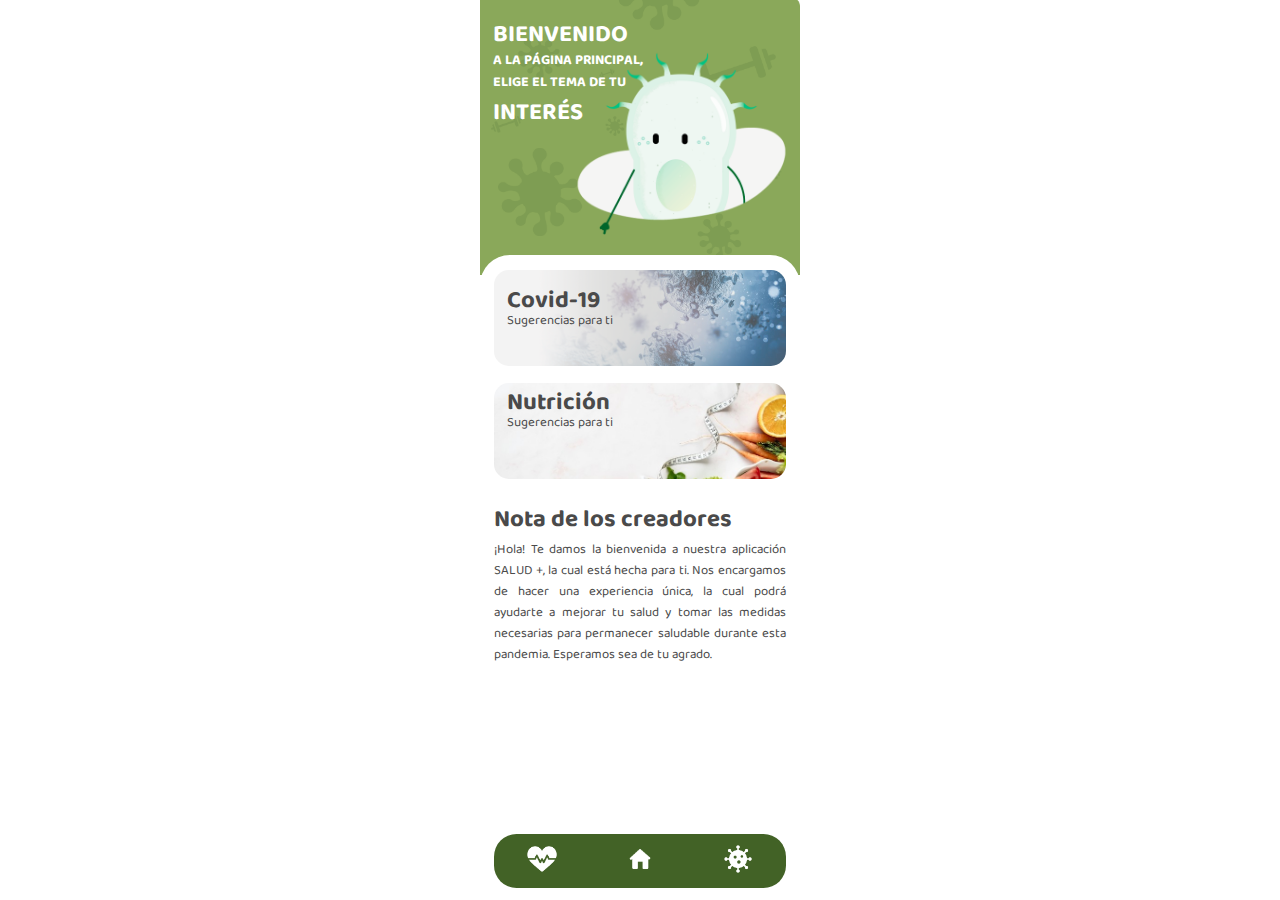
<file: home.html>
<!DOCTYPE html>
<html lang="es">
<head>
    <meta charset="UTF-8">
    <meta http-equiv="X-UA-Compatible" content="IE=edge">
    <meta name="viewport" content="width=device-width, initial-scale=1.0">

    <!-- sections of styles -->
    <link rel="stylesheet" href="css/general.css">
    <link rel="stylesheet" href="css/home.css">
    <link rel="stylesheet" href="css/footer.css">
   
    <!-- Fonts -->
    <link rel="preconnect" href="https://fonts.googleapis.com">
    <link rel="preconnect" href="https://fonts.gstatic.com" crossorigin>
    <link href="https://fonts.googleapis.com/css2?family=Baloo+2&display=swap" rel="stylesheet">

    <link href="https://fonts.googleapis.com/css2?family=Baloo+2:wght@800&display=swap" rel="stylesheet">
    <link href="https://fonts.googleapis.com/css2?family=Baloo+Bhaina+2&display=swap" rel="stylesheet">
    
    <title>Salud+</title>
</head>
<body>
        <section class="section-home">
            <div class="home-img">
                <h1 class="section-home-titulo">
                BIENVENIDO
                </h1>
                <h2 class="section-home-titulo2">
                A LA PÁGINA PRINCIPAL,<br>
                ELIGE EL TEMA DE TU 
                </h2>
                <h1 class="section-home-titulo3">
                INTERÉS
                </h1>
                <img src="img/miloseñal.png" alt=""></div>
            <div class="home">
            <div class="home-contenido">        
                <a href="" class="covid">
                    <h1>Covid-19</h1>
                    <p>Sugerencias para ti</p>
                </a>
                <a href="/nutricion.html" class="nutricion">
                    <h1>Nutrición</h1>
                    <p>Sugerencias para ti</p>
                </a>
            <h1 class="section-home-subtitulo">Nota de los creadores</h1>
            <p class="section-home-parrafo">¡Hola! Te damos la bienvenida a nuestra aplicación SALUD +, la cual está hecha para ti. Nos encargamos de hacer una experiencia única, la cual podrá ayudarte a mejorar tu salud y tomar las medidas necesarias para permanecer saludable durante esta pandemia. Esperamos sea de tu agrado.</p>
            </div>
            </div>
        </section>
        <div class="caja-footer">
            <footer class="footer">
                <ul class="caja-iconos">
                    <li>
                    <a href="nutricion.html">
                        <img src="img/icono1.png" class="icono1" alt="">
                    </a>
                    </li>
                    <li>
                    <a href="home.html">
                        <img src="img/icono2.png" class="icono2" alt="">
                    </a>
                    </li>
                    <li>
                    <a href="nutricion.html">
                        <img src="img/icono3.png" class="icono3" alt="">
                    </a>
                    </li>
                </ul>
            </footer>
        </div> 
        
        
    <script src="js/Main.js"></script>

</body>
</html>
</file>
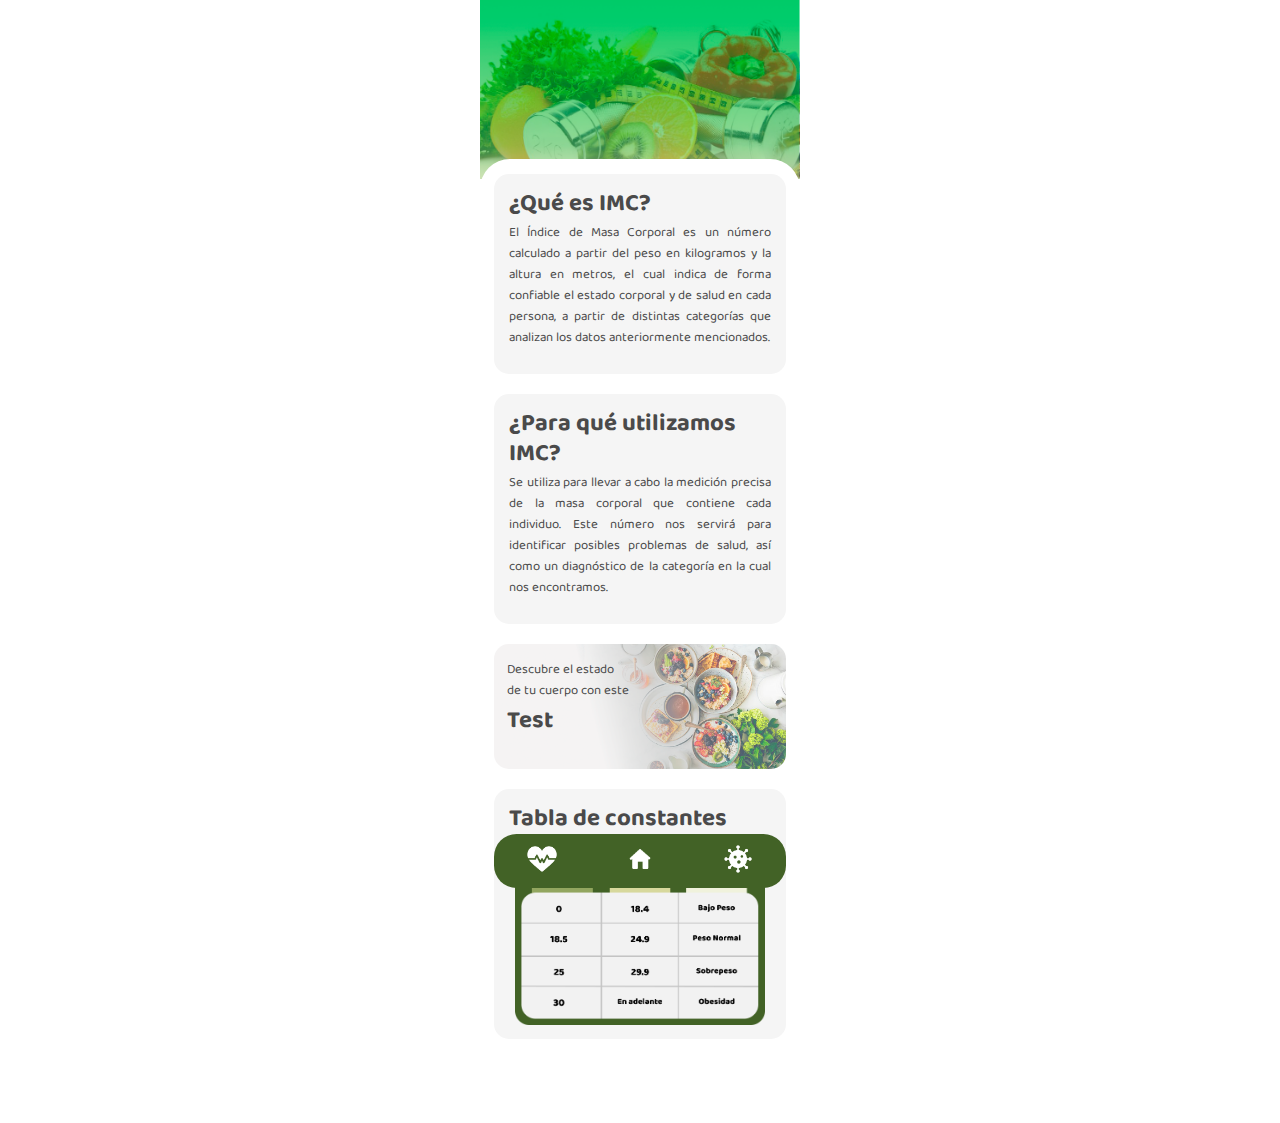
<file: nutricion.html>
<!DOCTYPE html>
<html lang="es">
<head>
    <meta charset="UTF-8">
    <meta http-equiv="X-UA-Compatible" content="IE=edge">
    <meta name="viewport" content="width=device-width, initial-scale=1.0">

    <!-- sections of styles -->
    <link rel="stylesheet" href="css/general.css">
    <link rel="stylesheet" href="css/nutricion.css">
    <link rel="stylesheet" href="css/footer.css">

   
    <!-- Fonts -->
    <link rel="preconnect" href="https://fonts.googleapis.com">
    <link rel="preconnect" href="https://fonts.gstatic.com" crossorigin>
    <link href="https://fonts.googleapis.com/css2?family=Baloo+2&display=swap" rel="stylesheet">

    <link href="https://fonts.googleapis.com/css2?family=Baloo+2:wght@800&display=swap" rel="stylesheet">
    <link href="https://fonts.googleapis.com/css2?family=Baloo+Bhaina+2&display=swap" rel="stylesheet">
    
    <title>Salud+</title>
</head>
<body>
        <section class="section-nutricion">
            <div class="nutricion-img"></div>
            <div class="nutricion-contenido">        
                <div class="contenedor-parrafo1">
                    <h1 class="section-nutricion-subtitulo">¿Qué es IMC?</h1>
                    <p class="section-nutricion-parrafo">El Índice de Masa Corporal es un número calculado a partir del peso en kilogramos y la altura en metros, el cual indica de forma confiable el estado corporal y de salud en cada persona, a partir de distintas categorías que analizan los datos anteriormente mencionados.
                    </p>
                </div>
                <div class="contenedor-parrafo2">
                    <h1 class="section-nutricion-subtitulo">¿Para qué utilizamos IMC?</h1>
                    <p class="section-nutricion-parrafo">Se utiliza para llevar a cabo la medición precisa de la masa corporal que contiene cada individuo. Este número nos servirá para identificar posibles problemas de salud, así como un diagnóstico de la categoría en la cual nos encontramos.
                    </p>
                </div>
                <a href="nutricion-start.html" class="caja-test">
                    <p>Descubre el estado<br>de tu cuerpo con este</p>
                    <h1>Test</h1>
                </a>
                <div class="contenedor-constantes">
                    <h1 class="section-nutricion-subtitulo">Tabla de constantes para determinar el IMC</h1>
                    <img src="img/TablaIMC.png">
                </div>
            </div>
        </section>
        <div class="caja-footer">
            <footer class="footer">
                <ul class="caja-iconos">
                    <li>
                    <a href="nutricion.html">
                        <img src="img/icono1.png" class="icono1" alt="">
                    </a>
                    </li>
                    <li>
                    <a href="home.html">
                        <img src="img/icono2.png" class="icono2" alt="">
                    </a>
                    </li>
                    <li>
                    <a href="nutricion.html">
                        <img src="img/icono3.png" class="icono3" alt="">
                    </a>
                    </li>
                </ul>
            </footer>
        </div>
        
        
    <script src="js/Main.js"></script>

</body>
</html>
</file>
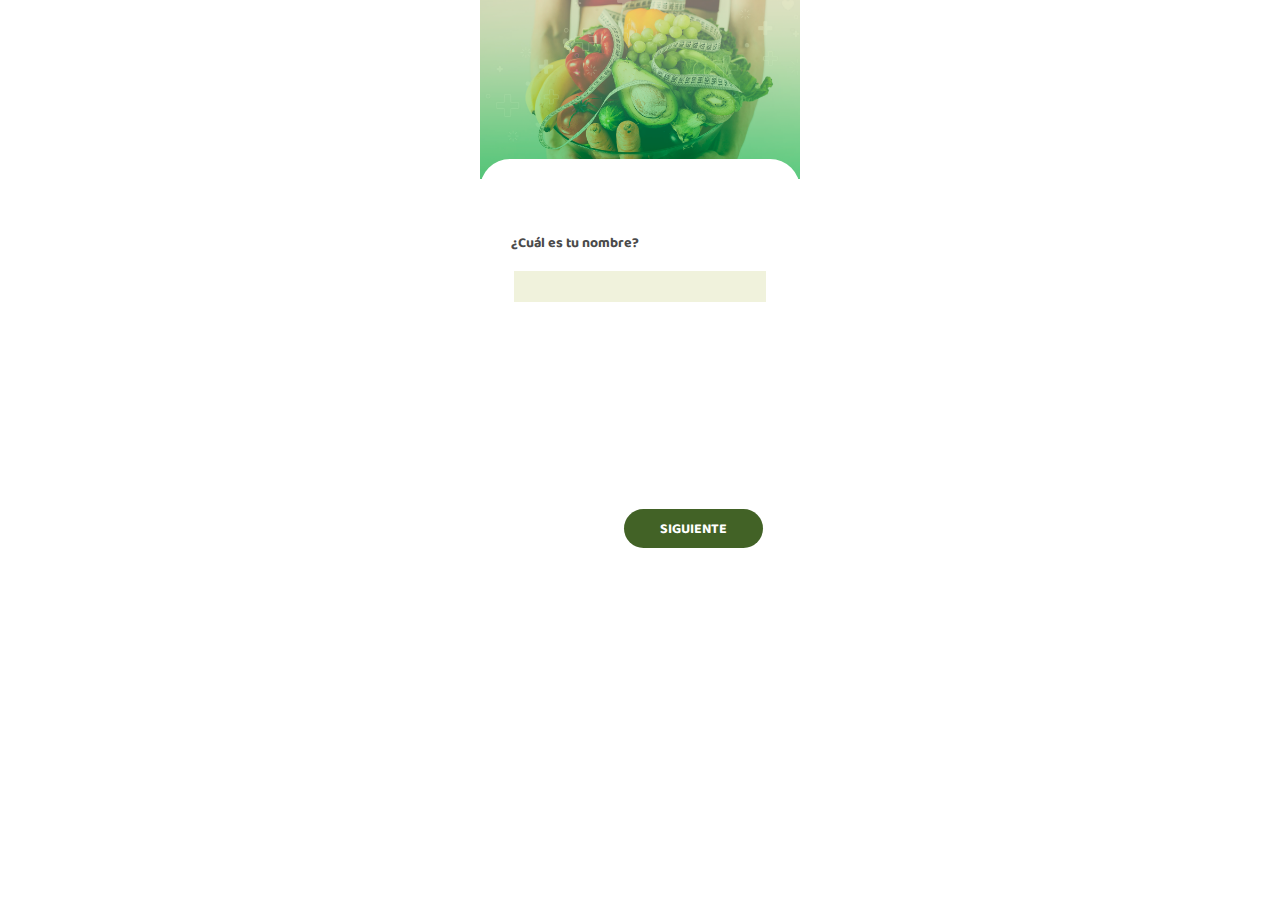
<file: test.html>
<!DOCTYPE html>
<html lang="es">
<head>
    <meta charset="UTF-8">
    <meta http-equiv="X-UA-Compatible" content="IE=edge">
    <meta name="viewport" content="width=device-width, initial-scale=1.0">

    <!-- sections of styles -->
    <link rel="stylesheet" href="css/general.css">
    <link rel="stylesheet" href="css/test.css">
    <link rel="stylesheet" href="css/footer.css">

   
    <!-- Fonts -->
    <link rel="preconnect" href="https://fonts.googleapis.com">
    <link rel="preconnect" href="https://fonts.gstatic.com" crossorigin>
    <link href="https://fonts.googleapis.com/css2?family=Baloo+2&display=swap" rel="stylesheet">

    <link href="https://fonts.googleapis.com/css2?family=Baloo+2:wght@800&display=swap" rel="stylesheet">
    <link href="https://fonts.googleapis.com/css2?family=Baloo+Bhaina+2&display=swap" rel="stylesheet">
    
    <title>Salud+</title>
</head>
<body>
        <section class="section-test">
            <div class="test-img"></div>
            <div class="test-contenido">  
                <form id="formulario-nommbre" class="formulario-nombre">
                    <label><h2>¿Cuál es tu nombre?</h2><input type="text" id="nombre"></label>
                    <button id="btn-siguiente"class="boton"><h2>SIGUIENTE</h2></button>
                </form> 
                <form id="inputFormulario" class="formulario-imc">
                    <label for="estatura">
                        <h2>¿Cuál es tu estatura en metros?</h2>
                        <input 
                        type="number"
                        step="0.01"  
                        class="input-estatura" 
                        name="estatura" 
                        placeholder="Ej. 1.80"
                        id="inputEstatura">
                    </label>
                    <br><br>
                    <label for="peso">
                        <h2 class="peso">¿Cuál es tu peso en libras?</h2>
                        <input 
                        type="number"
                        step="0.01"    
                        class="input-peso" 
                        name="peso" 
                        placeholder="Ej. 90"
                        id="inputPeso">
                    </label>
                    <button class="boton-resultados"><h2>RESULTADOS</h2></button>
                </form>         
            </div>
        </section>        
    <script src="js/Main.js"></script>

</body>
</html>
</file>
<file: css/general.css>
*{
    margin: 0;
    padding: 0;
    font-family: 'Baloo 2', cursive;
    /*font-family: 'Baloo Bhaina 2', cursive;*/
    box-sizing: border-box;
}
html{
    font-size: 10px;
}
:root{
/* variables de color */
--gris-oscuro: rgba(74, 74, 74, 1);
--blanco:      rgba(255, 255, 255, 1);
--verde-olivo: rgba(146, 166, 95, 1);
--verde-claro1:rgba(215, 216, 156, 1);
--verde-oscuro:rgba(66, 98, 38, 1);
--gris-claro:  rgba(245, 245, 245, 1);
--verde-claro2:rgba(240, 242, 220, 1);

 /* variables de tamaño de letra */
 --h1 : 2.4rem;
 --h2 : 1.4rem;
 --parrafo : 1.3rem;

}

body{
    margin: auto;
    
}
section{
    box-sizing: border-box;
    display: flex;
    width:  41.4rem;
    margin: auto;
    margin-bottom:3rem;
}
</file>
<file: css/home.css>
.section-home{
    width: 32rem;
    max-width: 41.4rem;
    display: flex;
    flex-direction: column;
    height:auto; 
    margin: auto;
}
.home-img{
    width: 32rem;
    height: 27.5rem;
    background-image: url(../img/fondo11.png);
    background-size: cover;
    background-repeat: no-repeat;
}
.section-home-titulo{
    font-size: var(--h1);
    color: var(--blanco);
    margin-top: 1.5rem;
    margin-left: 1.3rem;
   
}
.section-home-titulo2{
    font-size: var(--h2);
    color: var(--blanco);
    margin-top: -0.5rem;
    margin-left: 1.3rem;
    
}
.section-home-titulo3{
    font-size: var(--h1);
    color: var(--blanco);
    margin-left: 1.3rem;  
}
.home-img img{
    width: 23.7rem;
    margin-left: 8.3rem;
    margin-top: -10rem;
}
.home-contenido{
    max-width: 32rem;
    height: auto;
    background-color: var(--blanco);
    margin-top: -2rem;
    margin-bottom: 7rem;
    border-radius: 3rem;
    padding: 1.5rem 1.4rem 1.4rem 1.4rem;
}
.covid{
    display: flex;
    flex-direction: column;
    text-decoration: none;
    width: 29.2rem;
    height: 9.6rem;
    margin:auto;
    background-image: url(../img/imgcovid.png);
    background-position: center;
    background-size: cover;
    background-repeat: no-repeat;
    border-radius: 1.5rem;
    cursor: pointer;
}
.covid h1{
    font-size: var(--h1);
    margin-top: 1.1rem;
    margin-left: 1.3rem;
    color: var(--gris-oscuro);
}
.covid p{
    font-size: var(--parrafo);
    margin-top: -1rem;
    margin-left: 1.3rem;
    color: var(--gris-oscuro);
}
.nutricion{
    display: block;
    text-decoration: none;
    width: 29.2rem;
    height: 9.6rem;
    margin:auto;
    margin-top: 1.7rem;
    background-image: url(../img/nutricioon.jpg);
    background-size: cover;
    background-position: center;
    background-repeat: no-repeat;
    border-radius: 1.5rem;
    cursor: pointer;
}
.nutricion h1{
    font-size: var(--h1);
    margin-top: 1.1rem;
    margin-left: 1.3rem;
    color: var(--gris-oscuro);
}
.nutricion p{
    font-size: var(--parrafo);
    margin-top: -1rem;
    margin-left: 1.3rem;
    color: var(--gris-oscuro);
}
.section-home-subtitulo{
    font-size: var(--h1);
    color: var(--gris-oscuro);
    margin-top: 2.1rem;
   
}
.section-home-parrafo{
    color: var(--gris-oscuro);
    font-size: var(--parrafo);
    text-align:justify;
    
}
.caja-footer{
    max-width: 32rem;
    display: block;
    margin: auto;
    background-color: aqua;
}
.footer{
    width: 29.2rem;
    height: 5.4rem;
    background-color: var(--verde-oscuro);
    border-radius: 2.25rem;
    display: block;
    margin: auto 1.4rem 1.2rem 1.4rem;
    position: fixed;
    bottom: 0;
     
   
}
</file>
<file: css/footer.css>
.caja-footer{
    width: 32rem;
    display: block;
    margin: auto;
    
}
.footer{
    width: 29.2rem;
    height: 5.4rem;
    background-color: var(--verde-oscuro);
    border-radius: 2.25rem;
    display: block;
    margin: auto 1.4rem 1.2rem 1.4rem;
    position: fixed;
    bottom: 0;   
}
.caja-iconos{
    width: 29.2rem;
    height: 5.4rem;
    display: flex;
    margin: auto;
    list-style: none;
    justify-content: space-around;
    align-items: center;
    box-sizing: border-box;
}
.icono2{
    width: 4.2rem;
}
.icono1, .icono3{
    width: 3.6rem;
}
</file>
<file: css/nutricion.css>
.section-nutricion{
    width: 32rem;
    display: flex;
    flex-direction: column;
    height:auto; 
    margin: auto;
    box-sizing: border-box;
}
.nutricion-img{
    width: 32rem;
    height: 17.9rem;
    background-image: url(../img/imgnutricion.png);
    background-size: cover;
    background-repeat: no-repeat;
}
.nutricion-contenido{
    width: 32rem;
    height: auto;
    background-color: var(--blanco);
    display: flex;
    flex-direction: column;
    margin: auto;
    margin-top: -2rem;
    margin-bottom: 7rem;
    border-radius: 3rem;
    padding: 1.5rem 1.4rem 1.4rem 1.4rem;
}
.contenedor-parrafo1{
    width: 29.2rem;
    height: 20rem;
    margin: auto;
    background-color: var(--gris-claro);
    border-radius: 1.5rem;
    padding: 1.5rem;
    box-sizing: border-box;
}
.contenedor-parrafo2{
    width: 29.2rem;
    height: 23rem;
    margin: auto;
    margin-top: 2rem;
    background-color: var(--gris-claro);
    border-radius: 1.5rem;
    padding: 1.5rem;
    box-sizing: border-box;
}
.section-nutricion-subtitulo{
    font-size: var(--h1);
    color: var(--gris-oscuro); 
    line-height: 3rem;
}
.section-nutricion-parrafo{
    color: var(--gris-oscuro);
    font-size: var(--parrafo);
    text-align:justify;
    margin-top: 0.3rem;
    
}
.caja-test{
    display: block;
    text-decoration: none;
    width: 29.2rem;
    height: 12.5rem;
    margin:auto;
    margin-top: 2rem;
    background-image: url(../img/testimg.png);
    background-size: cover;
    background-position: center;
    background-repeat: no-repeat;
    border-radius: 1.5rem;
    cursor: pointer;
}
.caja-test h1{
    font-size: var(--h1);
    margin-left: 1.3rem;
    color: var(--gris-oscuro);
}
.caja-test p{
    font-size: var(--parrafo);
    padding-top: 1.5rem;
    margin-left: 1.3rem;
    color: var(--gris-oscuro);
}
.contenedor-constantes{
    width: 29.2rem;
    height: 25rem;
    margin: auto;
    background-color: var(--gris-claro);
    border-radius: 1.5rem;
    padding: 1.5rem;
    margin-top: 2rem;
    box-sizing: border-box;   
}
.contenedor-constantes img{
    width: 25rem;
    display: block;
    margin: auto;
}
</file>
<file: css/test.css>
.section-test{
    width: 32rem;
    display: flex;
    flex-direction: column;
    height:auto; 
    margin: auto;
    box-sizing: border-box;
}
.test-img{
    width: 32rem;
    height: 17.9rem;
    background-image: url(../img/testimcimg.png);
    background-size: cover;
    background-repeat: no-repeat;
}
.test-contenido{
    width: 32rem;
    height: auto;
    background-color: var(--blanco);
    display: flex;
    flex-direction: column;
    margin: auto;
    margin-top: -2rem;
    border-radius: 3rem;
    padding: 1.5rem 1.4rem 1.4rem 1.4rem;
    box-sizing: border-box;
}
/*FORMULARIO 1 PREGUNTA*/
.formulario-nombre{
    
}
.activarCaja{
    display: block;
}
label h2{
    font-size: var(--h2);
    color: var(--gris-oscuro);
    margin-top: 5.8rem;
    margin-left: 1.7rem;
}
input{
    width: 25.2rem;
    height: 3.1rem;
    display: flex;
    margin: auto;
    margin-top: 1.7rem;
    padding: 1rem;
    background-color: var(--verde-claro2);
    outline: none;
    border: 0;
}
.boton{
    display: block;
    width: 13.9rem;
    height: 3.9rem;
    background-color: var(--verde-oscuro);
    border-radius: 2.1rem;
    border: none;
    margin: auto;
    margin-top: 20.7rem;
    margin-left: 13rem;
    cursor: pointer;
    
}
.boton h2{
    color: var(--blanco);
    text-align: center;
    font-size: var(--h2);
    
}
/*FORMULARIO 2 PREGUNTA*/
.formulario-imc{
    display: none;
}
.peso{
    margin-top: 1rem;
}
.boton-resultados{
    display: block;
    width: 13.9rem;
    height: 3.9rem;
    background-color: var(--verde-oscuro);
    border-radius: 2.1rem;
    border: none;
    margin: auto;
    margin-top: 9.9rem;
    margin-left: 13rem;
    cursor: pointer;
    
}
.boton-resultados h2{
    color: var(--blanco);
    text-align: center;
    font-size: var(--h2);
    
}
</file>
